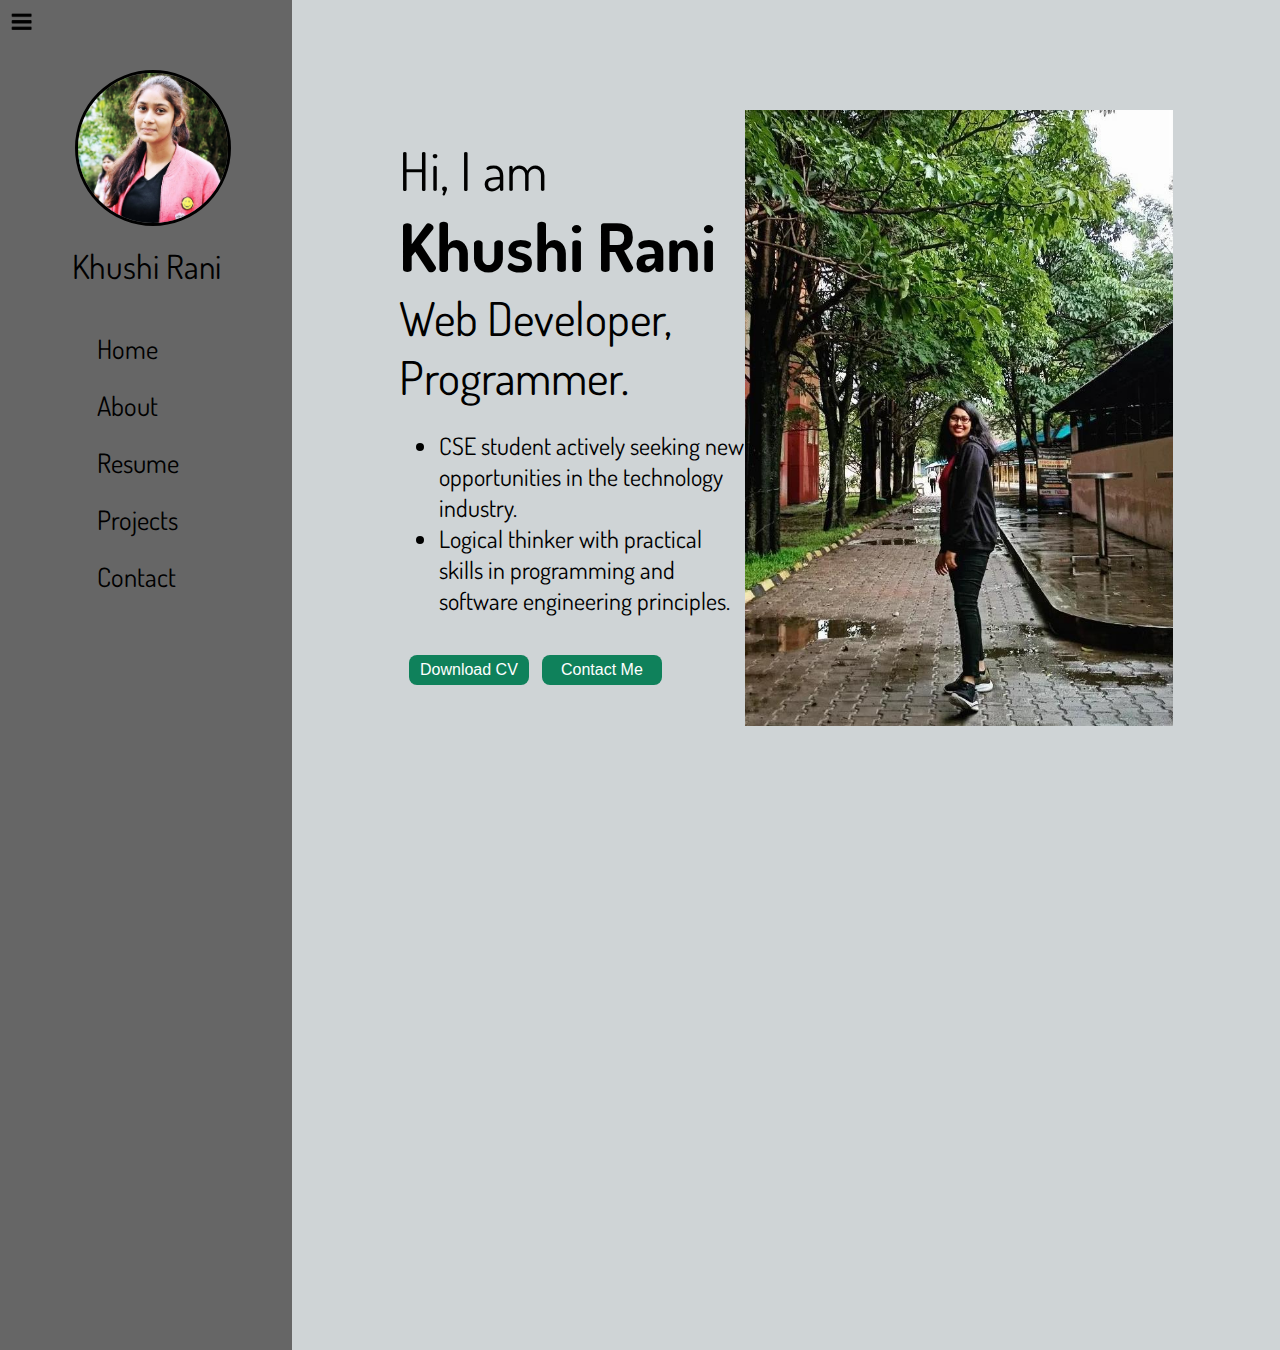
<file: index.html>
<!DOCTYPE html>
<html lang="en">
<head>
    <meta charset="UTF-8">
    <meta http-equiv="X-UA-Compatible" content="IE=edge">
    <meta name="viewport" content="width=device-width, initial-scale=1.0">
    <title>Khushi Rani-Web Developer, Programmer</title>
    <link rel="stylesheet" href="style.css" class="stylesheet">
    <link href="l1.png" rel="icon">
    <link rel="stylesheet" href="https://cdnjs.cloudflare.com/ajax/libs/font-awesome/6.4.0/css/all.min.css" integrity="sha512-iecdLmaskl7CVkqkXNQ/ZH/XLlvWZOJyj7Yy7tcenmpD1ypASozpmT/E0iPtmFIB46ZmdtAc9eNBvH0H/ZpiBw==" crossorigin="anonymous" referrerpolicy="no-referrer" />
</head>
<body>
    <div class="container">
         <div class="sidebar">
            <img class="prof" src="profile.jpg" alt="" width="150">
            <p>Khushi Rani<p>
            <nav>
                <ul>
                    <li><a href="/portfolio.github.io/">Home</a></li>
                    <li><a href="/portfolio.github.io/about.html">About</a></li>
                    <li><a href="/portfolio.github.io/resume.html">Resume</a></li>
                    <li><a href="/portfolio.github.io/proj.html">Projects</a></li>
                    <li><a href="/portfolio.github.io/contact.html">Contact</a></li>
                </ul>
                <div class="ids">
                    <a href="https://github.com/khuhshii?tab=repositories" target="_blank"><i class="fa-brands fa-github fa-2xl"></i></a>
                    <a href="https://www.linkedin.com/in/khushi-rani-0a1162214/" target="_blank"><i class="fa-brands fa-linkedin fa-2xl"></i></a>
                    <a href="https://www.instagram.com/khushii_rani/" target="_blank"><i class="fa-brands fa-instagram fa-2xl"></i></a>
                </div>
            </nav>
        </div>
        <div class="main">
            <div class="hamburg">
                <img id="s1" class="s1" src="ham.png" alt="" width="23">
                <img id="s2" class="s2" src="cross.png" alt="" width="23">
            </div>


            <div class="info">
                <div class="devinfo">
                    <div class="hello">Hi, I am</div>
                    <div class="name"><strong>Khushi Rani</strong></div>
                    <div class="about">Web Developer, Programmer.</div>
                    <div class="more">
                        <ul>
                            <li>CSE student actively seeking new opportunities in the technology industry. </li>
                            <li>Logical thinker with practical skills in programming and software engineering principles.</li>
                        </ul>
                    </div>
                         <div class="button">
                            <a href="https://drive.google.com/file/d/1XPQ36vY9DQcygurpXnEUWO0Pi66uxEo0/view?usp=share_link" target="_blank"><button>Download CV</button></a>
                            <a href="contact.html"><button>Contact Me</button></a>
                         </div>
                </div>
                <div class="devimg"><img src="logo.jpg" alt="Khushi Rani"></div>
            </div>
        </div>
    </div>

    
    <script src="script.js"></script>
<!--     <footer>
        <p>&copy; <strong>Portfolio</strong> by <strong>Khushi Rani</strong>. All rights reserved.</p>
    </footer>
     -->
</body>
</html>
</file>
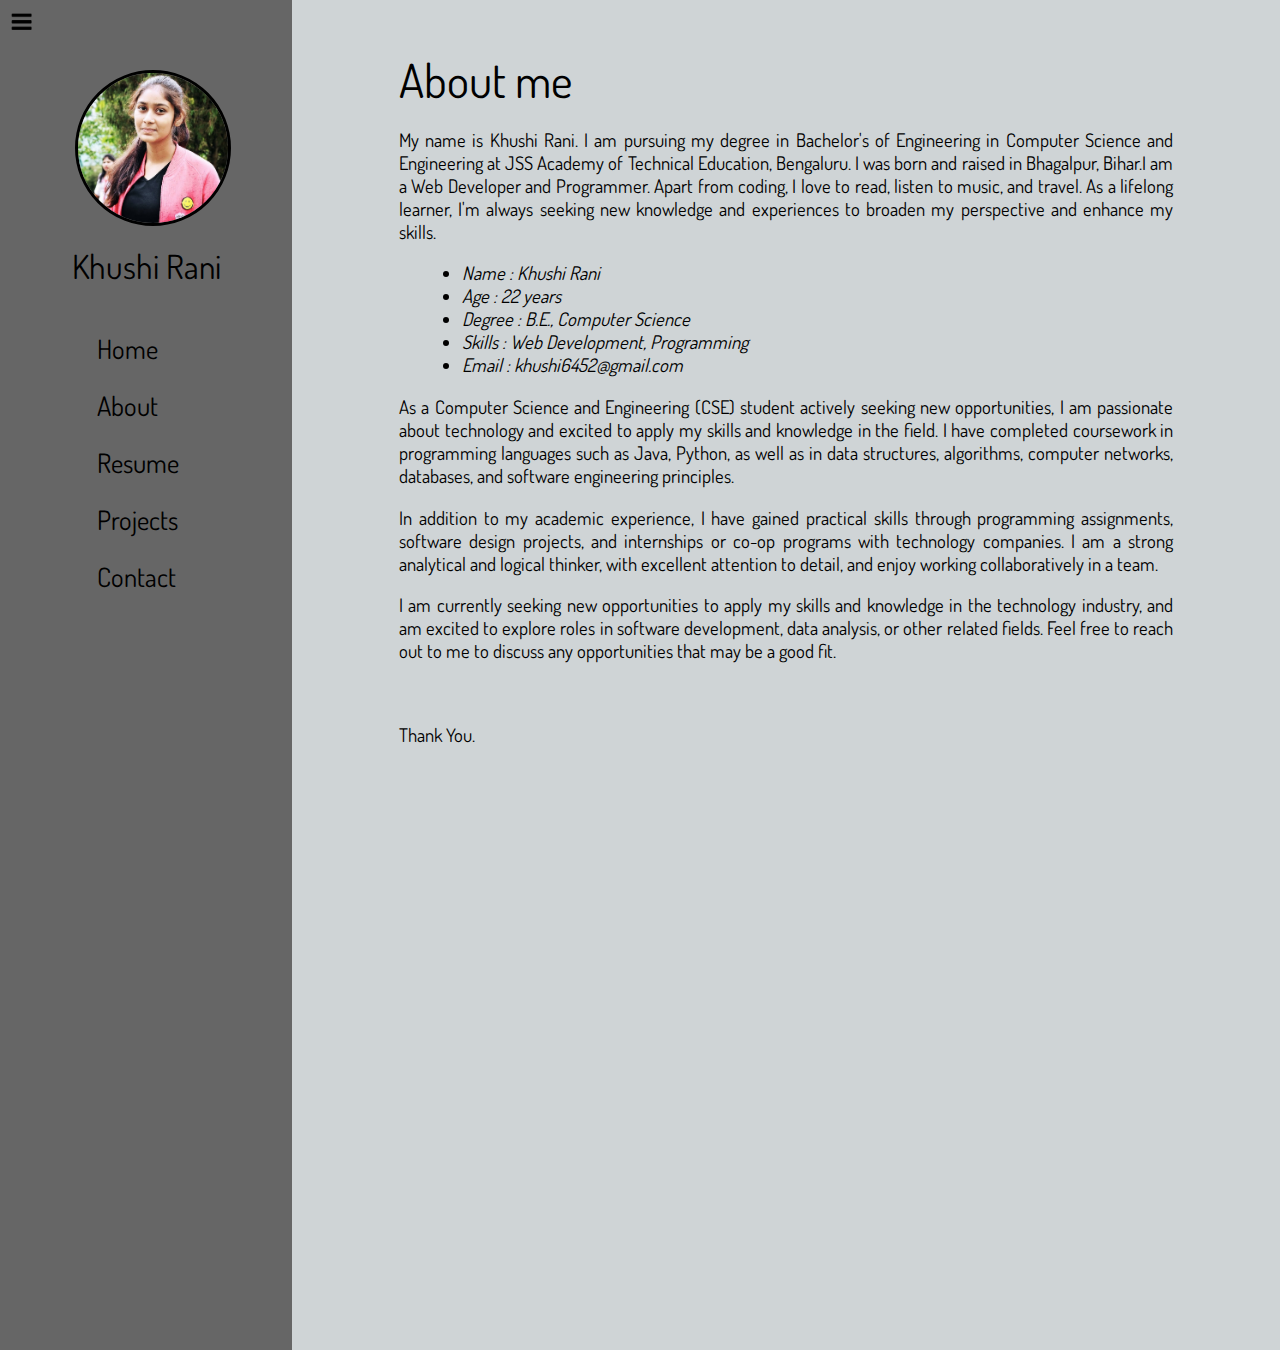
<file: about.html>
<!DOCTYPE html>
<html lang="en">
<head>
    <meta charset="UTF-8">
    <meta http-equiv="X-UA-Compatible" content="IE=edge">
    <meta name="viewport" content="width=device-width, initial-scale=1.0">
    <title>Khushi Rani-Web Developer, Programmer</title>
    <link rel="stylesheet" href="style.css" class="stylesheet">
    <link href="l1.png" rel="icon">
    <link rel="stylesheet" href="https://cdnjs.cloudflare.com/ajax/libs/font-awesome/6.4.0/css/all.min.css" integrity="sha512-iecdLmaskl7CVkqkXNQ/ZH/XLlvWZOJyj7Yy7tcenmpD1ypASozpmT/E0iPtmFIB46ZmdtAc9eNBvH0H/ZpiBw==" crossorigin="anonymous" referrerpolicy="no-referrer" />
</head>
<body>
    <div class="container">
         <div class="sidebar ">
            <img class="prof" src="profile.jpg" alt="" width="150">
            <p>Khushi Rani<p>
            <nav>
                <ul>
                    <li><a href="/portfolio.github.io/">Home</a></li>
                    <li><a href="/portfolio.github.io/about.html">About</a></li>
                    <li><a href="/portfolio.github.io/resume.html">Resume</a></li>
                    <li><a href="/portfolio.github.io/proj.html">Projects</a></li>
                    <li><a href="/portfolio.github.io/contact.html">Contact</a></li>
                </ul>
                <div class="ids">
                    <a href="https://github.com/khuhshii?tab=repositories" target="_blank"><i class="fa-brands fa-github fa-2xl"></i></a>
                    <a href="https://www.linkedin.com/in/khushi-rani-0a1162214/" target="_blank"><i class="fa-brands fa-linkedin fa-2xl"></i></a>
                    <a href="https://www.instagram.com/khushii_rani/" target="_blank"><i class="fa-brands fa-instagram fa-2xl"></i></a>
                </div>
            </nav>
        </div>
            <div class="main">
                 <div class="hamburg">
                <img id="s1" class="s1" src="ham.png" alt="" width="23">
                <img id="s2" class="s2" src="cross.png" alt="" width="23">
            </div>
                <div class="about1">About me</div>
                <div class="info1">
                    <p>
                    My name is Khushi Rani. I am pursuing my degree in Bachelor's of Engineering in Computer Science and Engineering at JSS Academy of Technical Education, Bengaluru. I was born and raised in Bhagalpur, Bihar.I am a Web Developer and Programmer. Apart from coding, I love to read, listen to music, and travel. As a lifelong learner, I'm always seeking new knowledge and experiences to broaden my perspective and enhance my skills.
                    </p>
                    <div class="abme">
                        <ul>
                            <li>Name   : Khushi Rani</li>
                            <li>Age    : 22 years</li>
                            <li>Degree : B.E., Computer Science</li>
                            <li>Skills : Web Development, Programming</li>
                            <li>Email : khushi6452@gmail.com</li>
                        </ul>
                    </div>
                                        
                    <p>As a Computer Science and Engineering (CSE) student actively seeking new opportunities, I am passionate about technology and excited to apply my skills and knowledge in the field. I have completed coursework in programming languages such as Java, Python, as well as in data structures, algorithms, computer networks, databases, and software engineering principles.</p>
                    
                    <p>In addition to my academic experience, I have gained practical skills through programming assignments, software design projects, and internships or co-op programs with technology companies. I am a strong analytical and logical thinker, with excellent attention to detail, and enjoy working collaboratively in a team.</p>
                    
                    <p>I am currently seeking new opportunities to apply my skills and knowledge in the technology industry, and am excited to explore roles in software development, data analysis, or other related fields. Feel free to reach out to me to discuss any opportunities that may be a good fit.</p>
                    <br>
                    <p>Thank You.</p>
               </div>
        </div>                
    </div>
    <script src="script.js"></script>
<!--     <footer>
        <p>&copy; <strong>Portfolio</strong> by <strong>Khushi Rani</strong>. All rights reserved.</p>
    </footer> -->
    
</body>
</html>
</file>
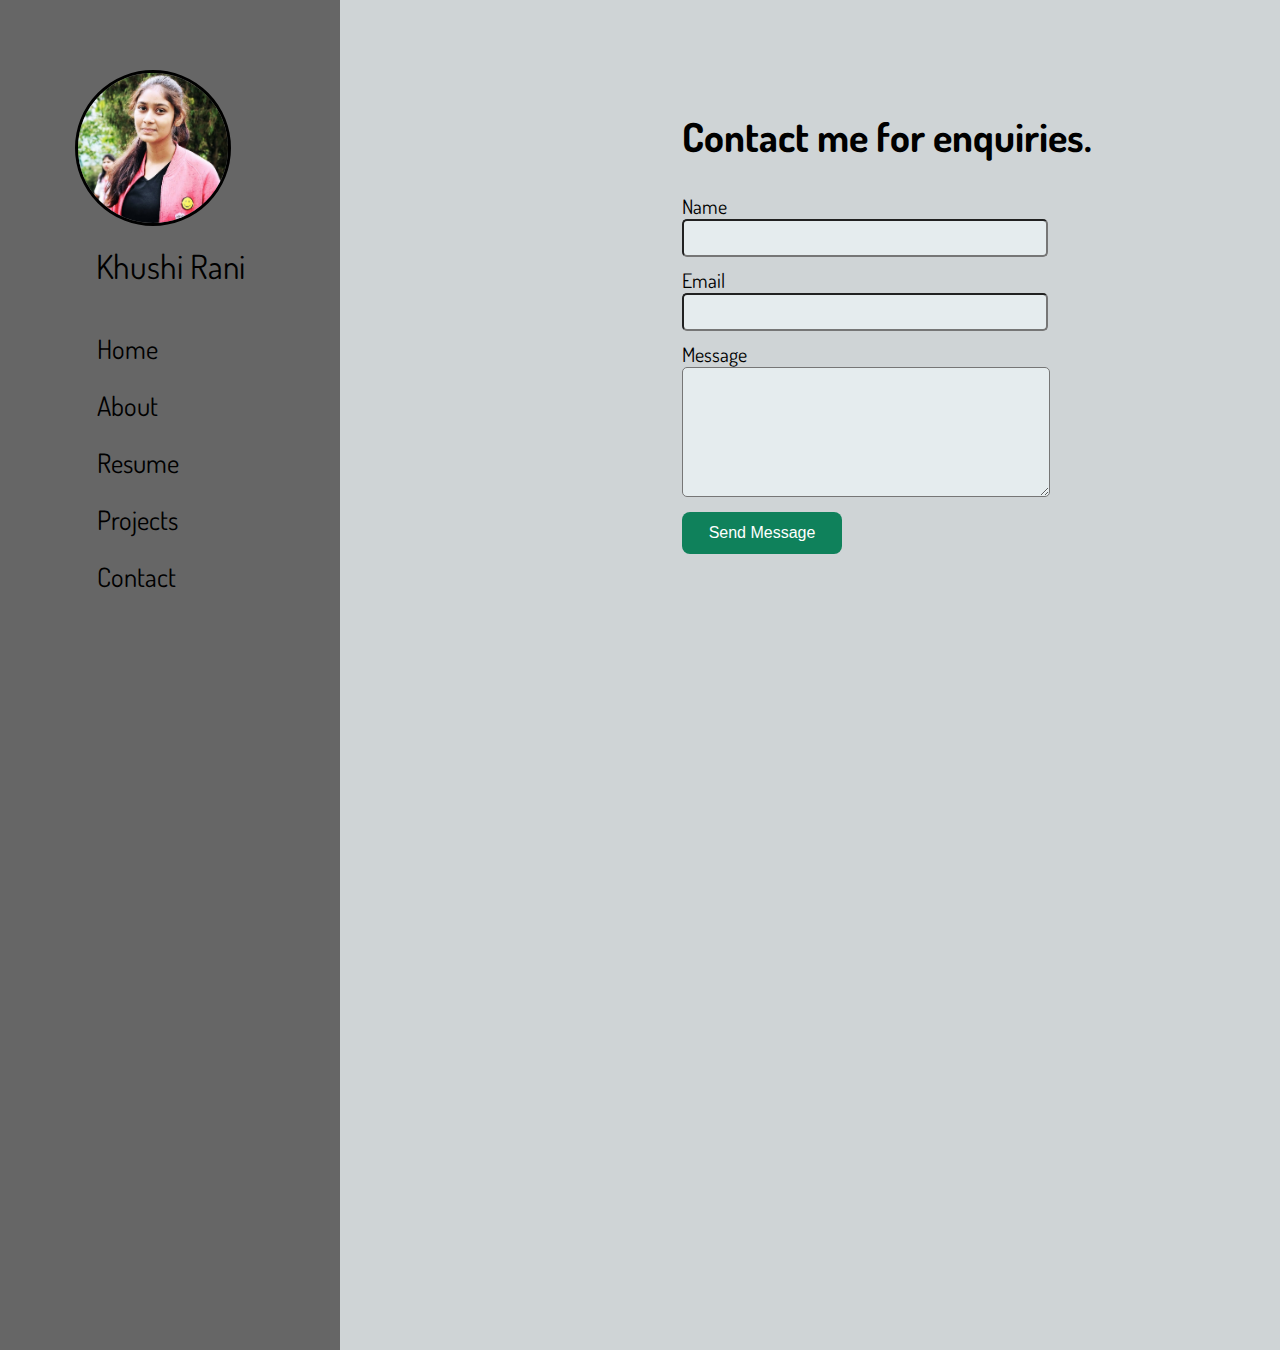
<file: contact.html>
<!DOCTYPE html>
<html lang="en">
<head>
    <meta charset="UTF-8">
    <meta http-equiv="X-UA-Compatible" content="IE=edge">
    <meta name="viewport" content="width=device-width, initial-scale=1.0">
    <title>Khushi Rani-Web Developer, Programmer</title>
    <link rel="stylesheet" href="style.css" class="stylesheet">
    <link href="l1.png" rel="icon">
    <link rel="stylesheet" href="https://cdnjs.cloudflare.com/ajax/libs/font-awesome/6.4.0/css/all.min.css" integrity="sha512-iecdLmaskl7CVkqkXNQ/ZH/XLlvWZOJyj7Yy7tcenmpD1ypASozpmT/E0iPtmFIB46ZmdtAc9eNBvH0H/ZpiBw==" crossorigin="anonymous" referrerpolicy="no-referrer" />
</head>
<body>
    <div class="container">
         <div class="sidebar ">
            <img class="prof" src="profile.jpg" alt="" width="150">
            <p>Khushi Rani<p>
            <nav>
                <ul>
                    <li><a href="/portfolio.github.io/">Home</a></li>
                    <li><a href="/portfolio.github.io/about.html">About</a></li>
                    <li><a href="/portfolio.github.io/resume.html">Resume</a></li>
                    <li><a href="/portfolio.github.io/proj.html">Projects</a></li>
                    <li><a href="/portfolio.github.io/contact.html">Contact</a></li>
                </ul>
                <div class="ids">
                    <a href="https://github.com/khuhshii?tab=repositories" target="_blank"><i class="fa-brands fa-github fa-2xl"></i></a>
                    <a href="https://www.linkedin.com/in/khushi-rani-0a1162214/" target="_blank"><i class="fa-brands fa-linkedin fa-2xl"></i></a>
                    <a href="https://www.instagram.com/khushii_rani/" target="_blank"><i class="fa-brands fa-instagram fa-2xl"></i></a>
                </div>
            </nav>
        </div>
            <div class="forms">
                <form action="https://formspree.io/f/myyabapq" method="POST">
                                        
                    <div class="wrap-contact2">                             
                        <h1>Contact me for enquiries.</h1>                          
                        <div class="wrap-input2 validate-input" data-validate="Name is required">Name
                            <input class="input2" type="text" name="name">
                            <span class="focus-input2" data-placeholder="NAME"></span>
                        </div>
                        <div class="wrap-input2 validate-input" data-validate="Valid email is required: ex@abc.xyz">Email
                            <input class="input2" type="text" name="email">
                            <span class="focus-input2" data-placeholder="EMAIL"></span>
                        </div>
                        <div class="wrap-input2 validate-input" data-validate="Message is required">Message
                            <textarea class="input3" name="message"></textarea>
                            <span class="focus-input2" data-placeholder="MESSAGE"></span>
                        </div>
                        <div class="container-contact2-form-btn">
                            <div class="button1">
                                <button type="submit" class="button" id="b1">Send Message</button>
                            </div>
                        </div>
                    </form>
                </div>
            </div>
        </div>
        <script src="script.js"></script>  
<!--     <footer>
        <p>&copy; <strong>Portfolio</strong> by <strong>Khushi Rani</strong>. All rights reserved.</p>
    </footer> -->
    
</body>
</html>
</file>
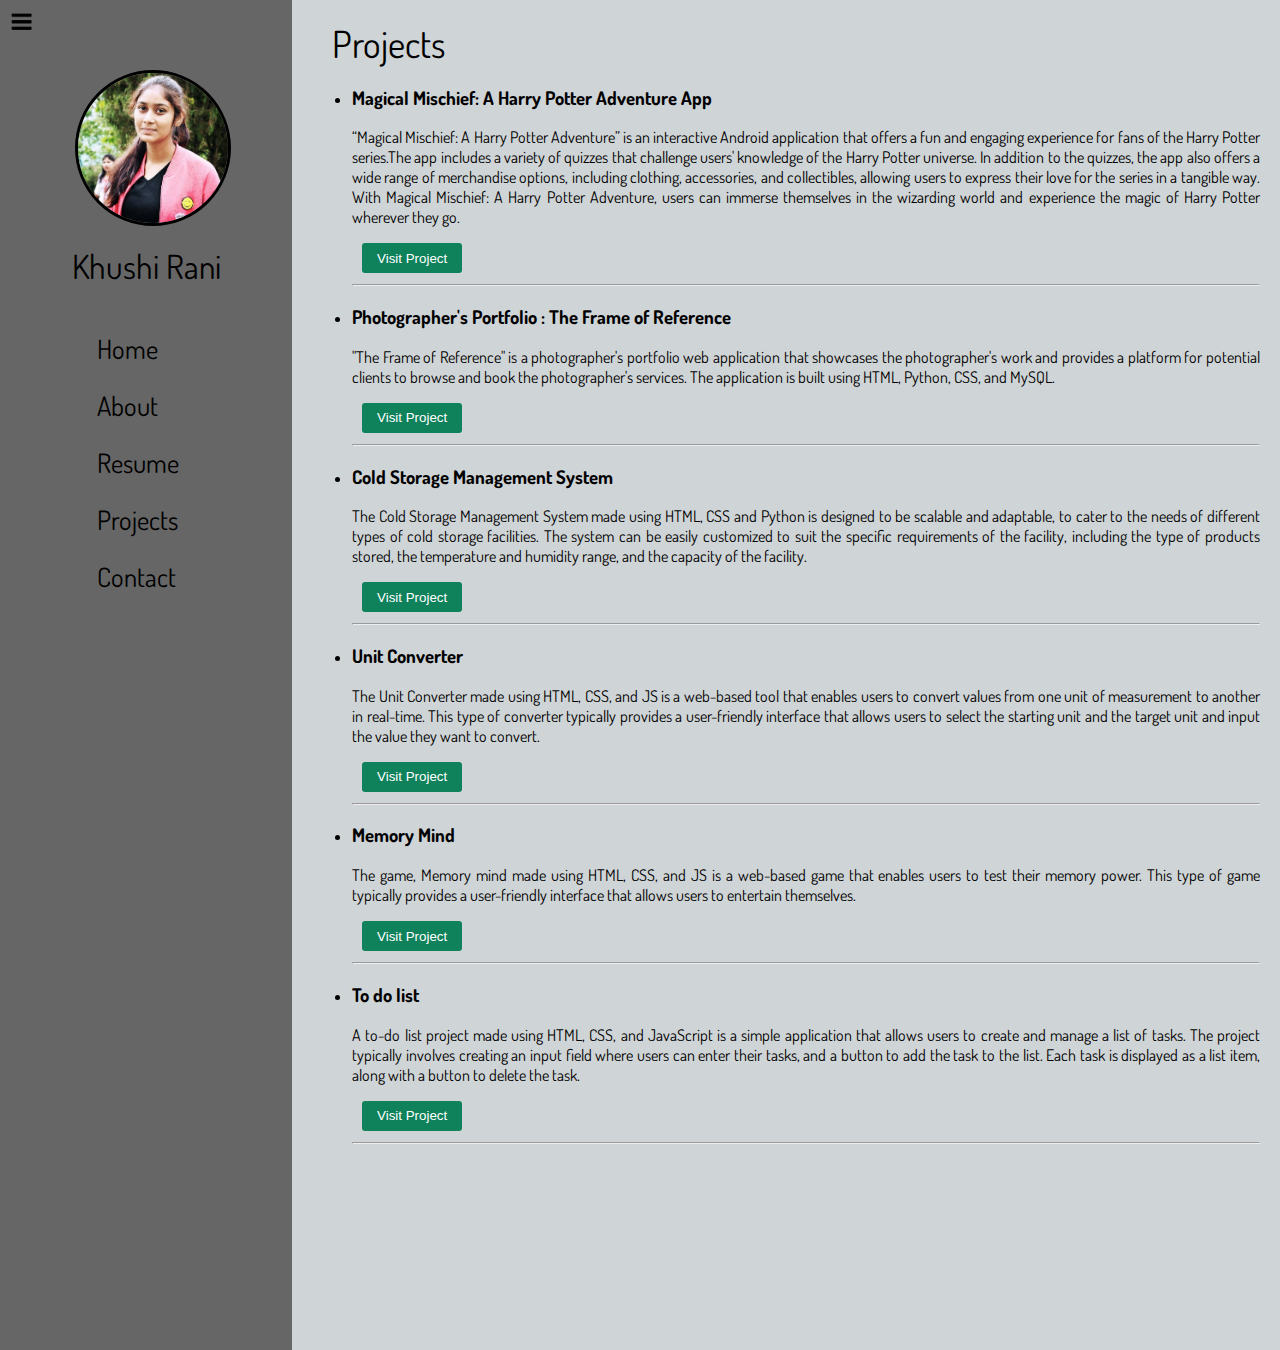
<file: proj.html>
<!DOCTYPE html>
<html lang="en">
<head>
    <meta charset="UTF-8">
    <meta http-equiv="X-UA-Compatible" content="IE=edge">
    <meta name="viewport" content="width=device-width, initial-scale=1.0">
    <title>Khushi Rani-Web Developer, Programmer</title>
    <link rel="stylesheet" href="style.css" class="stylesheet">
    <link href="l1.png" rel="icon">
    <link rel="stylesheet" href="https://cdnjs.cloudflare.com/ajax/libs/font-awesome/6.4.0/css/all.min.css" integrity="sha512-iecdLmaskl7CVkqkXNQ/ZH/XLlvWZOJyj7Yy7tcenmpD1ypASozpmT/E0iPtmFIB46ZmdtAc9eNBvH0H/ZpiBw==" crossorigin="anonymous" referrerpolicy="no-referrer" />
</head>
<body>
    <div class="container">
         <div class="sidebar ">
            <img class="prof" src="profile.jpg" alt="" width="150">
            <p>Khushi Rani<p>
            <nav>
                <ul>
                    <li><a href="/portfolio.github.io/">Home</a></li>
                    <li><a href="/portfolio.github.io/about.html">About</a></li>
                    <li><a href="/portfolio.github.io/resume.html">Resume</a></li>
                    <li><a href="/portfolio.github.io/proj.html">Projects</a></li>
                    <li><a href="/portfolio.github.io/contact.html">Contact</a></li>
                </ul>
                <div class="ids">
                    <a href="https://github.com/khuhshii?tab=repositories" target="_blank"><i class="fa-brands fa-github fa-2xl"></i></a>
                    <a href="https://www.linkedin.com/in/khushi-rani-0a1162214/" target="_blank"><i class="fa-brands fa-linkedin fa-2xl"></i></a>
                    <a href="https://www.instagram.com/khushii_rani/" target="_blank"><i class="fa-brands fa-instagram fa-2xl"></i></a>
                </div>
            </nav>
        </div>
        <div class="main">
             <div class="hamburg">
                <img id="s1" class="s1" src="ham.png" alt="" width="23">
                <img id="s2" class="s2" src="cross.png" alt="" width="23">
            </div>
            <div class="proj">
                <div class="projh">Projects</div>               
                    <!-- <p>Have a look at some of the projects that I have worked with...</p> -->
                <ul>
                     <li>
                        <h3>Magical Mischief: A Harry Potter Adventure App</h3>
                        <p>
                            “Magical Mischief: A Harry Potter Adventure” is an interactive Android application that offers a fun and engaging experience for fans of the Harry Potter series.The app includes a variety of quizzes that challenge users' knowledge of the Harry Potter universe.

In addition to the quizzes, the app also offers a wide range of merchandise options, including clothing, accessories, and collectibles, allowing users to express their love for the series in a tangible way. With Magical Mischief: A Harry Potter Adventure, users can immerse themselves in the wizarding world and experience the magic of Harry Potter wherever they go.
                        </p>
                        <a href="https://github.com/khuhshii/Magical_Mischief" target="_blank"><button class="projbtn">Visit Project</button></a>
                        <hr>
                    </li>
                     <li>
                        <h3>Photographer's Portfolio : The Frame of Reference</h3>
                        <p>
                            "The Frame of Reference" is a photographer's portfolio web application that showcases the photographer's work and provides a platform for potential clients to browse and book the photographer's services. The application is built using HTML, Python, CSS, and MySQL.
                        </p>
                        <a href="https://github.com/khuhshii/The-Frame-of-Reference-photographers-portfolio" target="_blank"><button class="projbtn">Visit Project</button></a>
                        <hr>
                    </li>
                    <li>
                        <h3>Cold Storage Management System</h3>
                        <p>
                            The Cold Storage Management System made using HTML, CSS and Python is designed to be scalable and adaptable, to cater to the needs of different types of cold storage facilities. The system can be easily customized to suit the specific requirements of the facility, including the type of products stored, the temperature and humidity range, and the capacity of the facility. 
                        </p>
                        <a href="https://github.com/khuhshii/Cold-Storage-Management-System" target="_blank"><button class="projbtn">Visit Project</button></a>
                        <hr>
                    </li>
                   
                    <li>
                        <h3>Unit Converter</h3>
                        <p>
                            The Unit Converter made using HTML, CSS, and JS is a web-based tool that enables users to convert values from one unit of measurement to another in real-time. This type of converter typically provides a user-friendly interface that allows users to select the starting unit and the target unit and input the value they want to convert.
                        </p>
                        <a href="https://github.com/khuhshii/code-clause-unit-converter" target="_blank"><button class="projbtn">Visit Project</button></a>
                        <hr>
                    </li>
                    <li>
                        <h3>Memory Mind</h3>
                        <p>
                            The game, Memory mind made using HTML, CSS, and JS is a web-based game that enables users to test their memory power. This type of game typically provides a user-friendly interface that allows users to entertain themselves.
                        </p>
                        <a href="https://github.com/khuhshii/code-clause-memory-mind" target="_blank"><button class="projbtn">Visit Project</button></a>
                        <hr>
                    </li>
                     <li>
                        <h3>To do list</h3>
                        <p>
                            A to-do list project made using HTML, CSS, and JavaScript is a simple application that allows users to create and manage a list of tasks. The project typically involves creating an input field where users can enter their tasks, and a button to add the task to the list. Each task is displayed as a list item, along with a button to delete the task.
                        </p>
                        <a href="https://github.com/khuhshii/to-do-list.github.io" target="_blank"><button class="projbtn">Visit Project</button></a>
                        <hr>
                    </li>
                    
                </ul>
                </ul>
            </div>

        </div>    
    </div>
    <script src="script.js"></script>
<!--     <footer>
        <p>&copy; <strong>Portfolio</strong> by <strong>Khushi Rani</strong>. All rights reserved.</p>
    </footer> -->
    
</body>
</html>
</file>
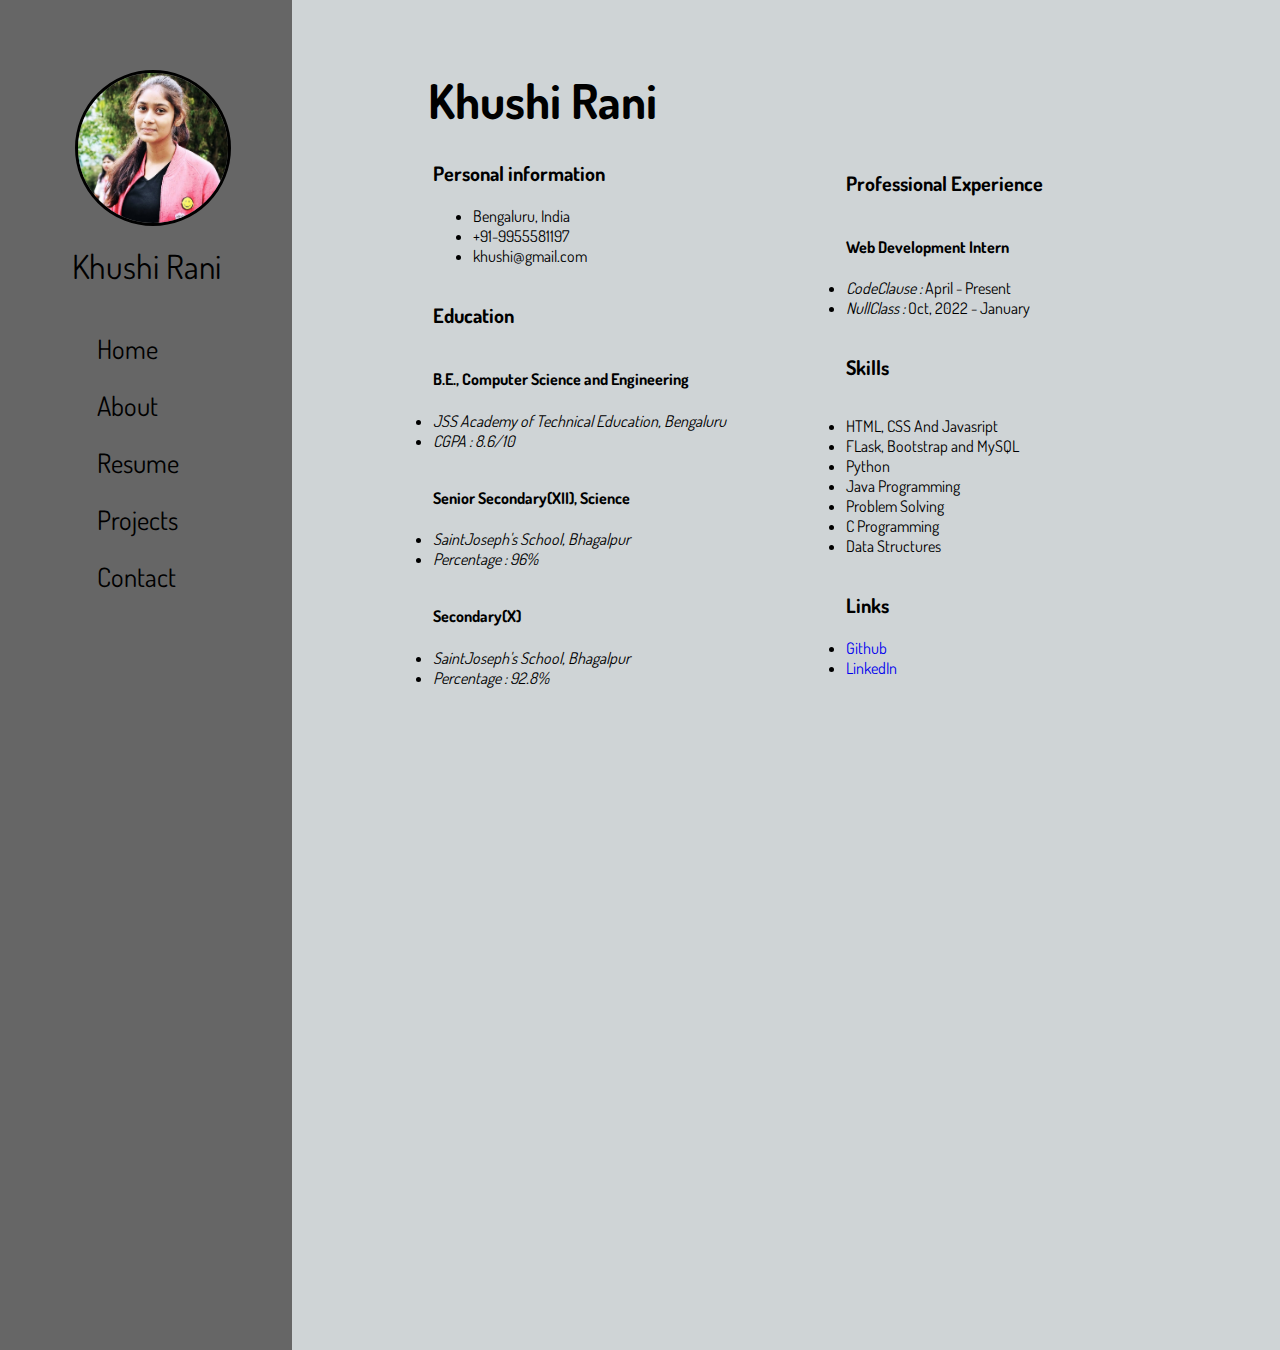
<file: resume.html>
<!DOCTYPE html>
<html lang="en">
<head>
    <meta charset="UTF-8">
    <meta http-equiv="X-UA-Compatible" content="IE=edge">
    <meta name="viewport" content="width=device-width, initial-scale=1.0">
    <title>Khushi Rani-Web Developer, Programmer</title>
    <link rel="stylesheet" href="style.css" class="stylesheet">
    <link href="l1.png" rel="icon">
    <link rel="stylesheet" href="https://cdnjs.cloudflare.com/ajax/libs/font-awesome/6.4.0/css/all.min.css" integrity="sha512-iecdLmaskl7CVkqkXNQ/ZH/XLlvWZOJyj7Yy7tcenmpD1ypASozpmT/E0iPtmFIB46ZmdtAc9eNBvH0H/ZpiBw==" crossorigin="anonymous" referrerpolicy="no-referrer" />
</head>
<body>
    <div class="container">
         <div class="sidebar ">
            <img class="prof" src="profile.jpg" alt="" width="150">
            <p>Khushi Rani<p>
            <nav>
                <ul>
                    <li><a href="/portfolio.github.io/">Home</a></li>
                    <li><a href="/portfolio.github.io/about.html">About</a></li>
                    <li><a href="/portfolio.github.io/resume.html">Resume</a></li>
                    <li><a href="/portfolio.github.io/proj.html">Projects</a></li>
                    <li><a href="/portfolio.github.io/contact.html">Contact</a></li>
                </ul>
                <div class="ids">
                    <a href="https://github.com/khuhshii?tab=repositories" target="_blank"><i class="fa-brands fa-github fa-2xl"></i></a>
                    <a href="https://www.linkedin.com/in/khushi-rani-0a1162214/" target="_blank"><i class="fa-brands fa-linkedin fa-2xl"></i></a>
                    <a href="https://www.instagram.com/khushii_rani/" target="_blank"><i class="fa-brands fa-instagram fa-2xl"></i></a>
                </div>
            </nav>
        </div>
        <div class="main">
            


            <section id="resume" class="resume">
          
                  <div style="font-size: 3rem; margin-left: 8%; margin-left:13%"><br><strong>Khushi Rani</strong></div>
                  <div class="main">
                    <div class="info2">
                        <div class="devinfo">
                            <div class="resume-item pb-0">
                              <p>
                                <h3 class="resume-title">Personal information</h3>

                              <ul>
                                <li>Bengaluru, India</li>
                                <li>+91-9955581197</li>
                                <li>khushi@gmail.com</li>
                              </ul>
                              </p>
                            </div>
                
                            <h3 class="resume-title">Education</h3>
                            <div class="resume-item">
                              <h4>B.E., Computer Science and Engineering</h4>
                              <p><em><li>JSS Academy of Technical Education, Bengaluru</li>
                              <li>CGPA : 8.6/10</li></em></p>
                            </div>
                            <div class="resume-item">
                              <h4>Senior Secondary(XII), Science</h4>
                              <p><em><li>SaintJoseph's School, Bhagalpur</li>
                              <li>Percentage : 96%</li></em></p>
                            </div>
                            <div class="resume-item">
                              <h4>Secondary(X)</h4>
                              <p><em><li>SaintJoseph's School, Bhagalpur</li>
                              <li>Percentage : 92.8%</li></em></p>
                            </div>
                          </div>
                        <div class="devinfo">
                      
          
                            <h3 class="resume-title">Professional Experience</h3>
                            <div class="resume-item">
                              <h4>Web Development Intern</h4>
                              <p><li><em>CodeClause : </em> April - Present</li>
                                  <li> <em>NullClass : </em> Oct, 2022 - January</li>
                              </p>
                            </div>
                            <h3 class="resume-title">Skills</h3>
                        <div class="resume-item">
                            <p><li>HTML, CSS And Javasript</li>
                                <li>FLask, Bootstrap and MySQL</li>
                                <li>Python</li>
                                <li>Java Programming</li>
                                <li>Problem Solving</li>
                                <li>C Programming </li>
                                <li>Data Structures</li>
                        </p>
                        </div>
                        <h3 class="resume-title">Links</h3>
                        <div class="resume-item">
                            <li><a href="https://github.com/khuhshii" target="_blank"  style="text-decoration: none; ">Github</a></li>
                            <li><a href="https://www.linkedin.com/in/khushi-rani-0a1162214/" target="_blank" style="text-decoration: none; ">LinkedIn</a></li>
                          </p>
                        </div>

                    </div>
                     
                      </div>
                    </div>

</div>

                    </div>
                  </div>
                
              </section><!-- End Resume Section -->
          



        </div>    
    </div>
    <script src="script.js"></script>
<!--     <footer>
        <p>&copy; <strong>Portfolio</strong> by <strong>Khushi Rani</strong>. All rights reserved.</p>
    </footer> -->
    
</body>
</html>
</file>
<file: style.css>
@import url('https://fonts.googleapis.com/css2?family=Dosis:wght@200&display=swap');
@import url('https://fonts.googleapis.com/css2?family=Dosis:wght@200&family=Source+Code+Pro:wght@300&display=swap');

html{
    height: 100%;
    /* height: max-100; */
    margin: 0;
    padding: 0;
    background-color: #cfd4d6;

}body {
    /* font-family: 'Times New Roman', Times, serif; */
    display: flex;
    flex-direction: column;
    height: 100%;
    display: flex;
    margin: 0;
}

footer {
    /* width: 340px; */
    position: fixed;
    bottom: 0;
    left: 0;
    right: 0;
    background-color: #333;
    color: #fff;
    padding: 10px;
    text-align: center;
    margin-top: 40px;
  }
footer p {
    margin: 0;
    font-size: 10pt;
}
.sidebar{
    height: 150%;
    background-color: rgb(102, 102, 102);
    width: 340px;
    font-family: 'Dosis', sans-serif;
    /* position: absolute; */
    transition: transform 0.3s ease-in;
    /* text-align: center; */
}
.sidebar nav{
    padding-left: 25px;
    /* justify-content: center; */

}
.sidebar nav li{
    list-style: none;
    font-size: 5pt;
    padding: 12px;
}
.sidebar nav li a{
    text-decoration: none;
    color: black;
    list-style: none;
    font-size: 20pt;
    padding: 20px;
}
.sidebargo{
    transform: translate(-445px, 0px);
        position: absolute;
}
.hamburg{
    position: absolute;
    top: 10px;
    left: 10px;
    
}
.s2{
    margin-left: 272px;
}
.prof{
    margin-top: 70px;
    margin-left: 75px;
    margin-bottom: 5px;
    border: 3px solid black;
    border-radius: 50%;
}
.sidebar p{
    text-align: center;
    font-size: 25pt;
    margin-top: 10px;

}
.main{
    /* background-color: yellow; */
    width: 88%;
    /* display: flex; */
    font-family: 'Dosis', sans-serif;
    /* margin: 10%; */
    padding: 10px;
}
.main1{
    background-color: yellow;
    width: 88%;
    height: 80%;
    display: flex;
    font-family: 'Dosis', sans-serif;
    margin-left: 10%;
    flex-direction: row;
}
@media (max-width: 1615px) {
    /* .sidebar{
        transform: translate(-445px, 0px);
        position: absolute;
    } */
    
}
.resume-title{
    font-size: 15pt;
}
.resume-item{
    font-size: 12pt;
}
.container{
    display: flex;
    /* font-family: 'Dosis', sans-serif; */
    height: 97%;
    flex-grow: 1;
}
.info{
    /* right: 15%; */
    /* background-color: pink; */
    height: 70%;
    width: 80%;
    margin: 100px auto;
    display: flex;
    justify-content: space-around;
}
.about1{
    /* background-color: #0b5d42; */
    width: 80%;
    margin: 40px auto;
    font-size: 35pt;
    margin-bottom: 15px;
}
.about{
    /* background-color: #0b5d42; */
    width: 85%;
    /* margin: 80px auto; */
}
.abme{
    margin-left: 3%;
    /* background-color: #0b5d42; */
    font-style: italic;
}
.info1{
    /* background-color: pink; */
    height: 70%;
    width: 80%;
    margin: 10px auto;
    font-size: 14pt;
    /* display: flex; */
    text-align: justify;
}
.devinfo{
    display: flex;
    justify-content: center;
    flex-direction: column;
    /* font-family: 'Source Code Pro', monospace; */
    
}
.hello{
    font-size: 40pt;
    /* color: #fff; */
}
.name{
    font-size: 50pt;
    /* color: #0b5d42; */
}
.about{
    font-size: 35pt;
    /* color: #fff; */
}
.more{
    font-size: 18pt;
}
.devimg img{
    height: 100%;
}
.button button{
    background-color: #0f815b;
    width: 120px;
    height: 30px;
    border: none;
    border-radius: 8px;
    color: #fff;
    margin-top: 15px;
    cursor: pointer;
    font-size: medium;
    margin-left: 10px;
    margin-bottom: 15px;
}
.button button:hover{
    background-color: #0b5d42;
}
.forms{
    margin-top: 5%;
    margin-left: 15%;
    padding-top: 15px;
    font-size: 15pt;
    padding-left: 150px;
    font-family: 'Dosis', sans-serif;
    width: 40%;
    height: 80%;
    /* background-color: #0b5d42; */
    /* margin-left: 10%; */
}
.forms div{
    padding: 5px 0px;
    display: flex;
    flex-direction: column;
}
.input2{
    border-radius: 5px;
    font-size: large;
    padding: 2px;
    height: 30px;
    width: 70%;
    background-color: #e5ecee;
}
.input3{
    border-radius: 5px;
    font-size: x-large;
    padding: 4px;
    height: 120px;
    width: 70%;
    background-color: #e5ecee;
}
.form h1{
    font-size: large;
    text-align: center;
}
.button1 button{
    background-color: #0f815b;
    width: 160px;
    height: 42px;
    border: none;
    border-radius: 8px;
    color: #fff;
    cursor: pointer;
    font-size: medium;
    margin-bottom: 15px;
}
.button1 button:hover{
    background-color: #0b5d42;
}
.info2{
    /* background-color: pink; */
    height: 100%;
    width: 100%;
    /* margin-top: 10px; */
    /* margin-left: 100px; */
    display: flex;
    /* flex-direction: column; */
    justify-content: space-evenly;
}
.proj{
    /* background-color: #0b5d42; */
    margin: 10px;
    font-size: pt;

}
.projh{
    font-size: 28pt;
    margin-left: 20px;
}
.proj p{
    text-align: justify;
}
.projbtn {
    background-color: #0f815b;
    width: 100px;
    height: 30px;
    border: none;
    border-radius: 3px;
    color: #fff;
    cursor: pointer;
    font-size: 10pt;
    margin-left: 10px;
    margin-bottom: 3px;
}
.projbtn:hover{
    background-color: #0b5d42;
}
.ids {
    margin-top: 10%;
   margin-left: 15%;
   /* text-decoration: none;
   color: black; */
}
.fa-github {
    color: black;
    margin: 0 10px;
  }
  .fa-linkedin {
    color: black;
    margin: 0 10px;
  }
  .fa-instagram {
    color: black;
    margin: 0 10px;
  }
  .aukat h4{
    font-size: small;

  }
</file>
